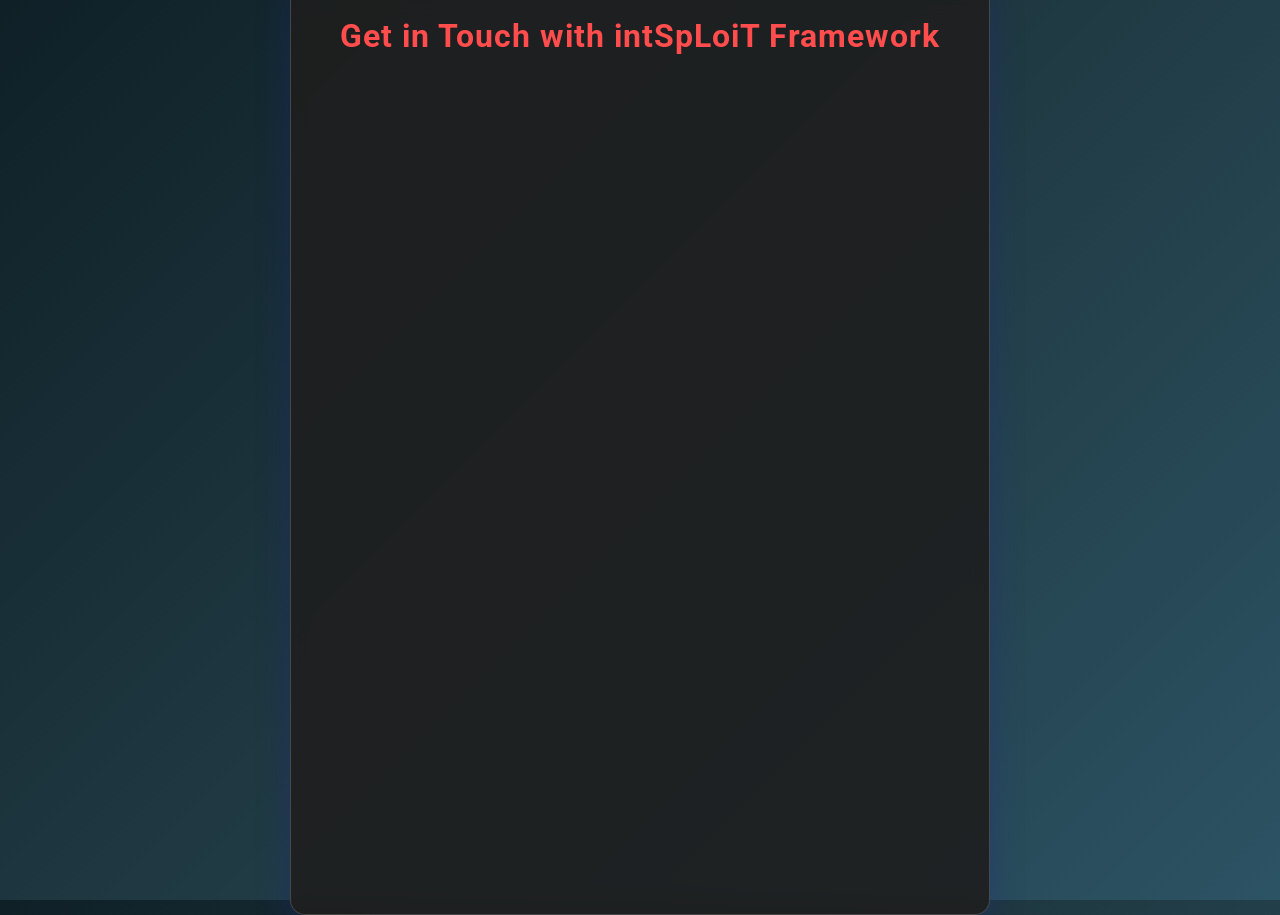
<file: contact.html>
<!DOCTYPE html>
<html lang="en">
<head>
  <meta charset="UTF-8">
  <meta name="viewport" content="width=device-width, initial-scale=1.0">
  <title>Contact - intSpLoiT Framework</title>
  <!-- Google Font -->
  <link href="https://fonts.googleapis.com/css2?family=Roboto:wght@300;400;700&display=swap" rel="stylesheet">
  <style>
    * {
      margin: 0;
      padding: 0;
      box-sizing: border-box;
    }

    body {
      background: linear-gradient(135deg, #0f2027, #203a43, #2c5364);
      color: #ffffff;
      font-family: 'Roboto', sans-serif;
      display: flex;
      justify-content: center;
      align-items: center;
      height: 100vh;
    }

    .form-container {
      background: rgba(30, 30, 30, 0.9);
      padding: 30px;
      border-radius: 15px;
      box-shadow: 0 8px 32px 0 rgba( 31, 38, 135, 0.37 );
      backdrop-filter: blur(8px);
      -webkit-backdrop-filter: blur(8px);
      border: 1px solid rgba(255, 255, 255, 0.18);
      width: 90%;
      max-width: 700px;
      animation: fadeIn 1.5s ease-in-out;
    }

    h2 {
      text-align: center;
      color: #ff4d4d;
      font-weight: 700;
      margin-bottom: 25px;
      font-size: 2em;
      letter-spacing: 1px;
    }

    iframe {
      width: 100%;
      height: 800px;
      border: none;
      border-radius: 10px;
      transition: transform 0.3s ease-in-out;
    }

    iframe:hover {
      transform: scale(1.02);
    }

    @keyframes fadeIn {
      from {
        opacity: 0;
        transform: translateY(20px);
      }
      to {
        opacity: 1;
        transform: translateY(0);
      }
    }

    @media (max-width: 768px) {
      h2 {
        font-size: 1.5em;
      }
      iframe {
        height: 600px;
      }
    }
  </style>
</head>
<body>

  <div class="form-container">
    <h2>Get in Touch with intSpLoiT Framework</h2>
    <iframe src="https://forms.gle/FpqZ79rwjeQk3G7h7">Loading…</iframe>
  </div>

</body>
</html>
</file>
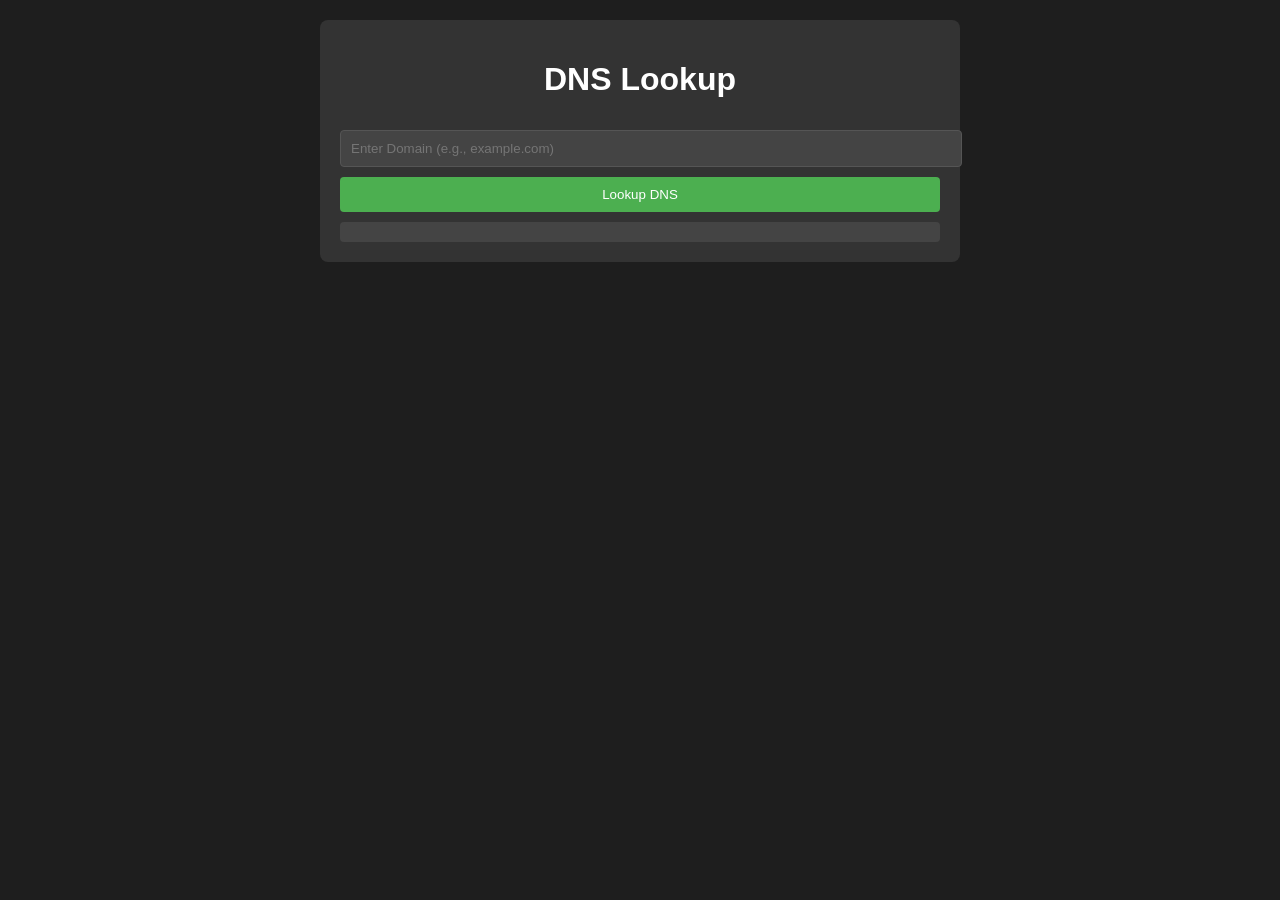
<file: dns_lookup.html>
<!DOCTYPE html>
<html lang="en">
<head>
    <meta charset="UTF-8">
    <meta name="viewport" content="width=device-width, initial-scale=1.0">
    <title>DNS Lookup</title>
    <style>
        body {
            font-family: Arial, sans-serif;
            background-color: #1e1e1e;
            color: white;
            margin: 0;
            padding: 20px;
        }
        .container {
            max-width: 600px;
            margin: 0 auto;
            background-color: #333;
            padding: 20px;
            border-radius: 8px;
        }
        h1 {
            text-align: center;
        }
        input[type="text"] {
            width: 100%;
            padding: 10px;
            margin: 10px 0;
            border-radius: 4px;
            border: 1px solid #555;
            color: #fff;
            background-color: #444;
        }
        button {
            width: 100%;
            padding: 10px;
            background-color: #4CAF50;
            border: none;
            border-radius: 4px;
            color: white;
            cursor: pointer;
        }
        button:hover {
            background-color: #45a049;
        }
        .result {
            background-color: #444;
            padding: 10px;
            margin-top: 10px;
            border-radius: 4px;
        }
    </style>
</head>
<body>

<div class="container">
    <h1>DNS Lookup</h1>
    <input type="text" id="dns" placeholder="Enter Domain (e.g., example.com)" />
    <button onclick="lookupDNS()">Lookup DNS</button>
    <div id="dnsResult" class="result"></div>
</div>

<script>
    async function lookupDNS() {
        const domain = document.getElementById("dns").value;
        if (domain === "") {
            alert("Please enter a domain.");
            return;
        }

        const url = `https://osint.sh/dns/?target=${domain}`;
        try {
            const response = await fetch(url);
            const data = await response.json();
            document.getElementById("dnsResult").textContent = JSON.stringify(data, null, 2);
        } catch (error) {
            document.getElementById("dnsResult").textContent = "Error fetching DNS data.";
        }
    }
</script>

</body>
</html>
</file>
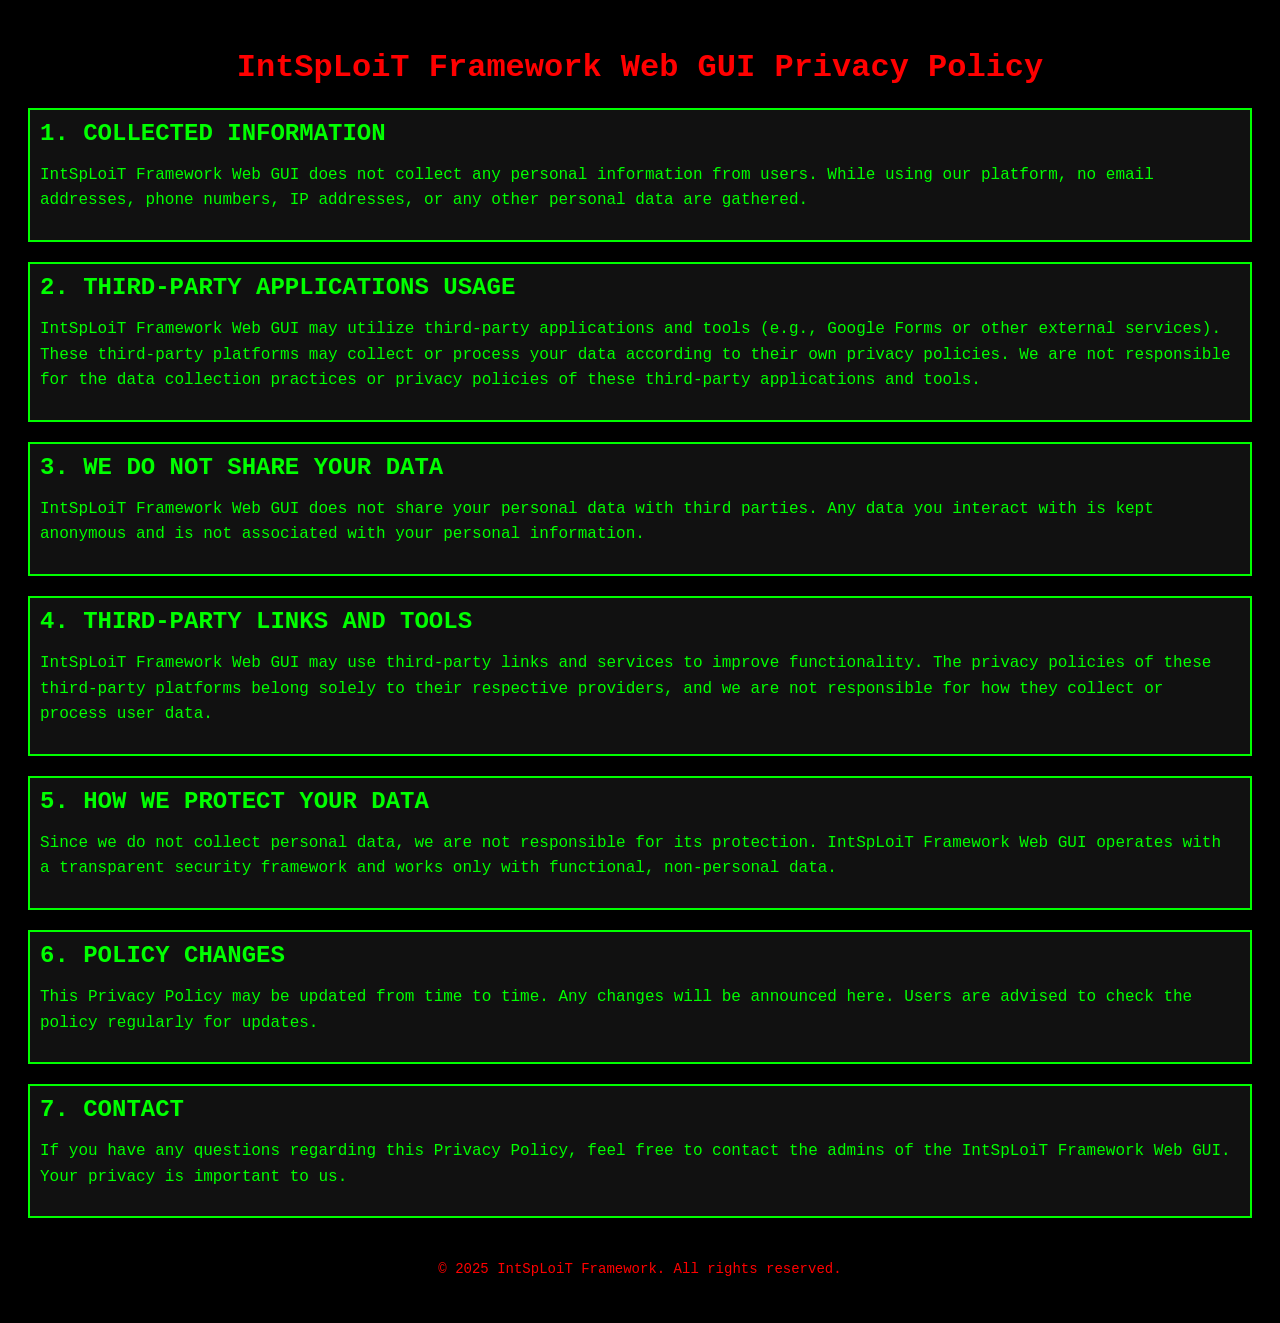
<file: privacy_policy.html>
<!DOCTYPE html>
<html lang="en">
<head>
    <meta charset="UTF-8">
    <meta name="viewport" content="width=device-width, initial-scale=1.0">
    <title>IntSpLoiT Framework Web GUI Privacy Policy</title>
    <style>
        body {
            background-color: black;
            color: #00FF00;
            font-family: "Courier New", Courier, monospace;
            padding: 20px;
        }
        h1, h2 {
            text-align: center;
            color: #FF0000;
        }
        p {
            line-height: 1.6;
        }
        .content {
            border: 2px solid #00FF00;
            padding: 10px;
            margin-bottom: 20px;
            background-color: #111111;
        }
        .header {
            font-size: 24px;
            font-weight: bold;
            text-transform: uppercase;
            margin-bottom: 10px;
        }
        .footer {
            font-size: 14px;
            text-align: center;
            margin-top: 40px;
            color: #FF0000;
        }
    </style>
</head>
<body>
    <h1>IntSpLoiT Framework Web GUI Privacy Policy</h1>
    
    <div class="content">
        <div class="header">1. Collected Information</div>
        <p>IntSpLoiT Framework Web GUI does not collect any personal information from users. While using our platform, no email addresses, phone numbers, IP addresses, or any other personal data are gathered.</p>
    </div>

    <div class="content">
        <div class="header">2. Third-Party Applications Usage</div>
        <p>IntSpLoiT Framework Web GUI may utilize third-party applications and tools (e.g., Google Forms or other external services). These third-party platforms may collect or process your data according to their own privacy policies. We are not responsible for the data collection practices or privacy policies of these third-party applications and tools.</p>
    </div>

    <div class="content">
        <div class="header">3. We Do Not Share Your Data</div>
        <p>IntSpLoiT Framework Web GUI does not share your personal data with third parties. Any data you interact with is kept anonymous and is not associated with your personal information.</p>
    </div>

    <div class="content">
        <div class="header">4. Third-Party Links and Tools</div>
        <p>IntSpLoiT Framework Web GUI may use third-party links and services to improve functionality. The privacy policies of these third-party platforms belong solely to their respective providers, and we are not responsible for how they collect or process user data.</p>
    </div>

    <div class="content">
        <div class="header">5. How We Protect Your Data</div>
        <p>Since we do not collect personal data, we are not responsible for its protection. IntSpLoiT Framework Web GUI operates with a transparent security framework and works only with functional, non-personal data.</p>
    </div>

    <div class="content">
        <div class="header">6. Policy Changes</div>
        <p>This Privacy Policy may be updated from time to time. Any changes will be announced here. Users are advised to check the policy regularly for updates.</p>
    </div>

    <div class="content">
        <div class="header">7. Contact</div>
        <p>If you have any questions regarding this Privacy Policy, feel free to contact the admins of the IntSpLoiT Framework Web GUI. Your privacy is important to us.</p>
    </div>

    <div class="footer">
        <p>© 2025 IntSpLoiT Framework. All rights reserved.</p>
    </div>
</body>
</html>
</file>
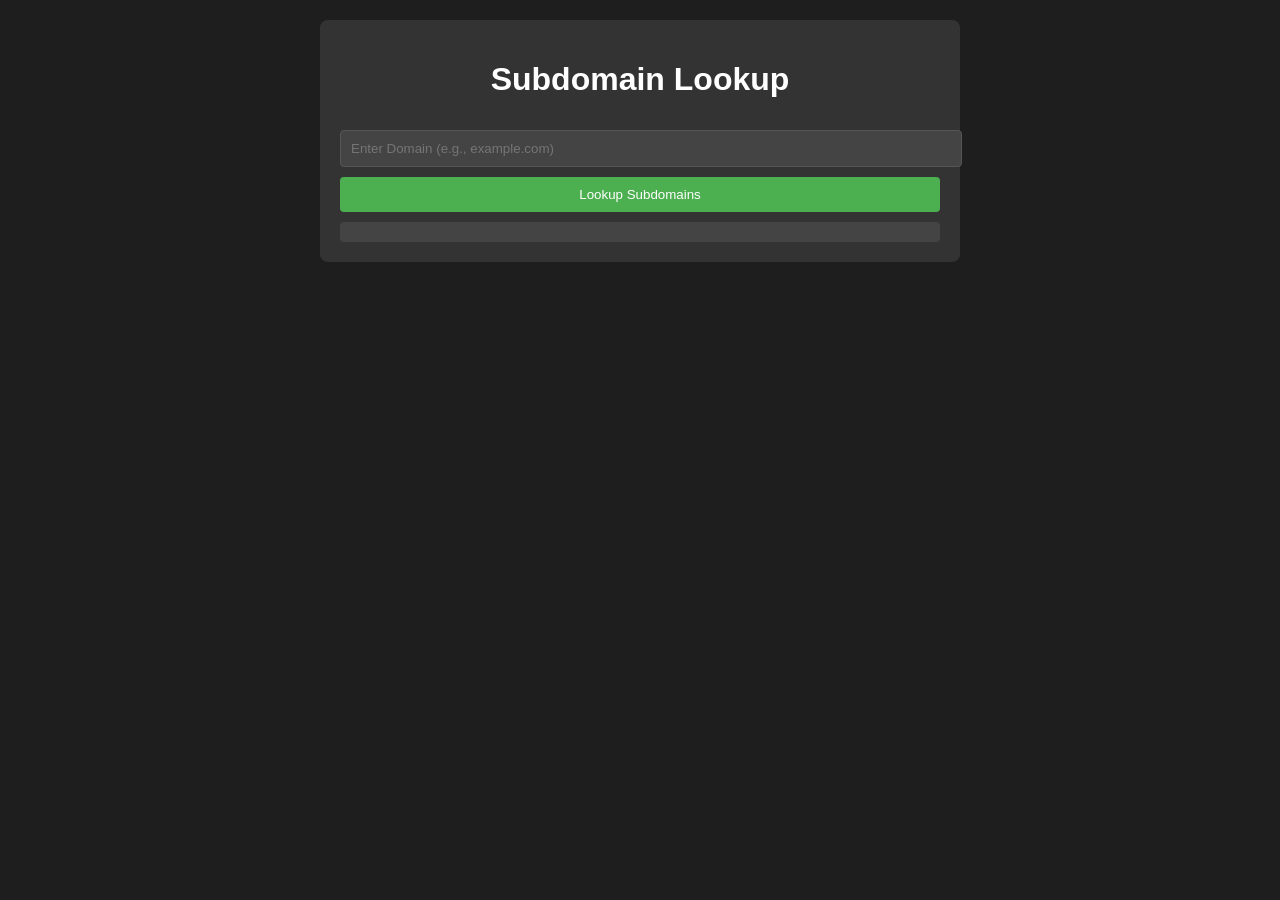
<file: subdomain_lookup.html>
<!DOCTYPE html>
<html lang="en">
<head>
    <meta charset="UTF-8">
    <meta name="viewport" content="width=device-width, initial-scale=1.0">
    <title>Subdomain Lookup</title>
    <style>
        body {
            font-family: Arial, sans-serif;
            background-color: #1e1e1e;
            color: white;
            margin: 0;
            padding: 20px;
        }
        .container {
            max-width: 600px;
            margin: 0 auto;
            background-color: #333;
            padding: 20px;
            border-radius: 8px;
        }
        h1 {
            text-align: center;
        }
        input[type="text"] {
            width: 100%;
            padding: 10px;
            margin: 10px 0;
            border-radius: 4px;
            border: 1px solid #555;
            color: #fff;
            background-color: #444;
        }
        button {
            width: 100%;
            padding: 10px;
            background-color: #4CAF50;
            border: none;
            border-radius: 4px;
            color: white;
            cursor: pointer;
        }
        button:hover {
            background-color: #45a049;
        }
        .result {
            background-color: #444;
            padding: 10px;
            margin-top: 10px;
            border-radius: 4px;
        }
    </style>
</head>
<body>

<div class="container">
    <h1>Subdomain Lookup</h1>
    <input type="text" id="subdomain" placeholder="Enter Domain (e.g., example.com)" />
    <button onclick="lookupSubdomain()">Lookup Subdomains</button>
    <div id="subdomainResult" class="result"></div>
</div>

<script>
    async function lookupSubdomain() {
        const domain = document.getElementById("subdomain").value;
        if (domain === "") {
            alert("Please enter a domain.");
            return;
        }

        const url = `https://osint.sh/subdomain/?target=${domain}`;
        try {
            const response = await fetch(url);
            const data = await response.json();
            document.getElementById("subdomainResult").textContent = JSON.stringify(data, null, 2);
        } catch (error) {
            document.getElementById("subdomainResult").textContent = "Error fetching subdomain data.";
        }
    }
</script>

</body>
</html>
</file>
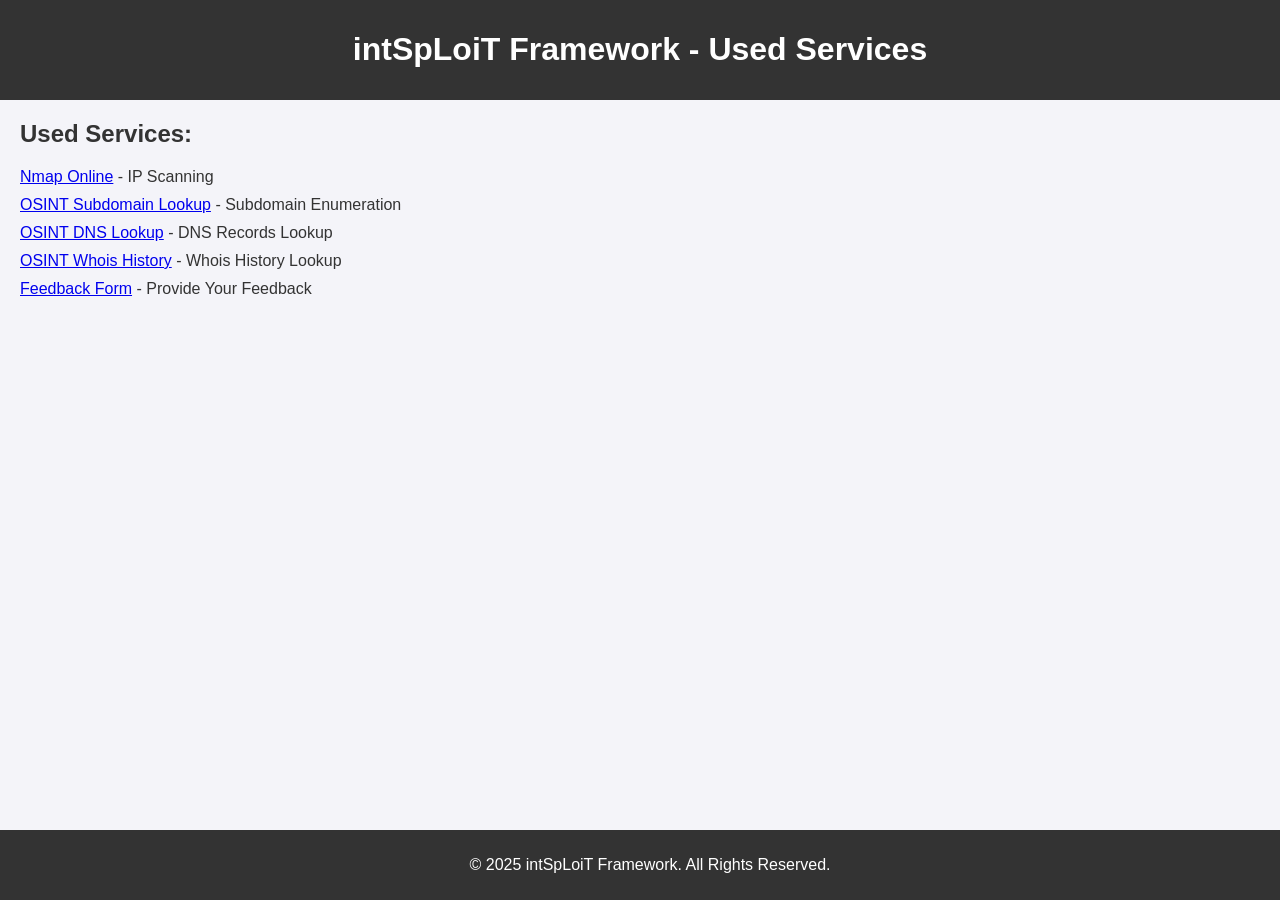
<file: used_services.html>
<!DOCTYPE html>
<html lang="en">
<head>
    <meta charset="UTF-8">
    <meta name="viewport" content="width=device-width, initial-scale=1.0">
    <title>Used Services - intSpLoiT Framework</title>
    <style>
        body {
            font-family: Arial, sans-serif;
            background-color: #f4f4f9;
            color: #333;
            margin: 0;
            padding: 0;
        }
        header {
            background-color: #333;
            color: white;
            padding: 10px 0;
            text-align: center;
        }
        h2 {
            color: #333;
        }
        .services-list {
            margin: 20px;
        }
        .services-list ul {
            list-style-type: none;
            padding-left: 0;
        }
        .services-list li {
            margin: 10px 0;
            font-size: 16px;
        }
        footer {
            background-color: #333;
            color: white;
            text-align: center;
            padding: 10px;
            position: fixed;
            width: 100%;
            bottom: 0;
        }
        iframe {
            width: 100%;
            height: 700px;
            border: none;
        }
    </style>
</head>
<body>

<header>
    <h1>intSpLoiT Framework - Used Services</h1>
</header>

<div class="services-list">
    <h2>Used Services:</h2>
    <ul>
        <li><a href="https://nmap.online" target="_blank">Nmap Online</a> - IP Scanning</li>
        <li><a href="https://osint.sh/subdomain/" target="_blank">OSINT Subdomain Lookup</a> - Subdomain Enumeration</li>
        <li><a href="https://osint.sh/dns/" target="_blank">OSINT DNS Lookup</a> - DNS Records Lookup</li>
        <li><a href="https://osint.sh/whoishistory/" target="_blank">OSINT Whois History</a> - Whois History Lookup</li>
        <li><a href="https://docs.google.com/forms/" target="_blank">Feedback Form</a> - Provide Your Feedback</li>
    </ul>
</div>

<footer>
    <p>&copy; 2025 intSpLoiT Framework. All Rights Reserved.</p>
</footer>

</body>
</html>
</file>
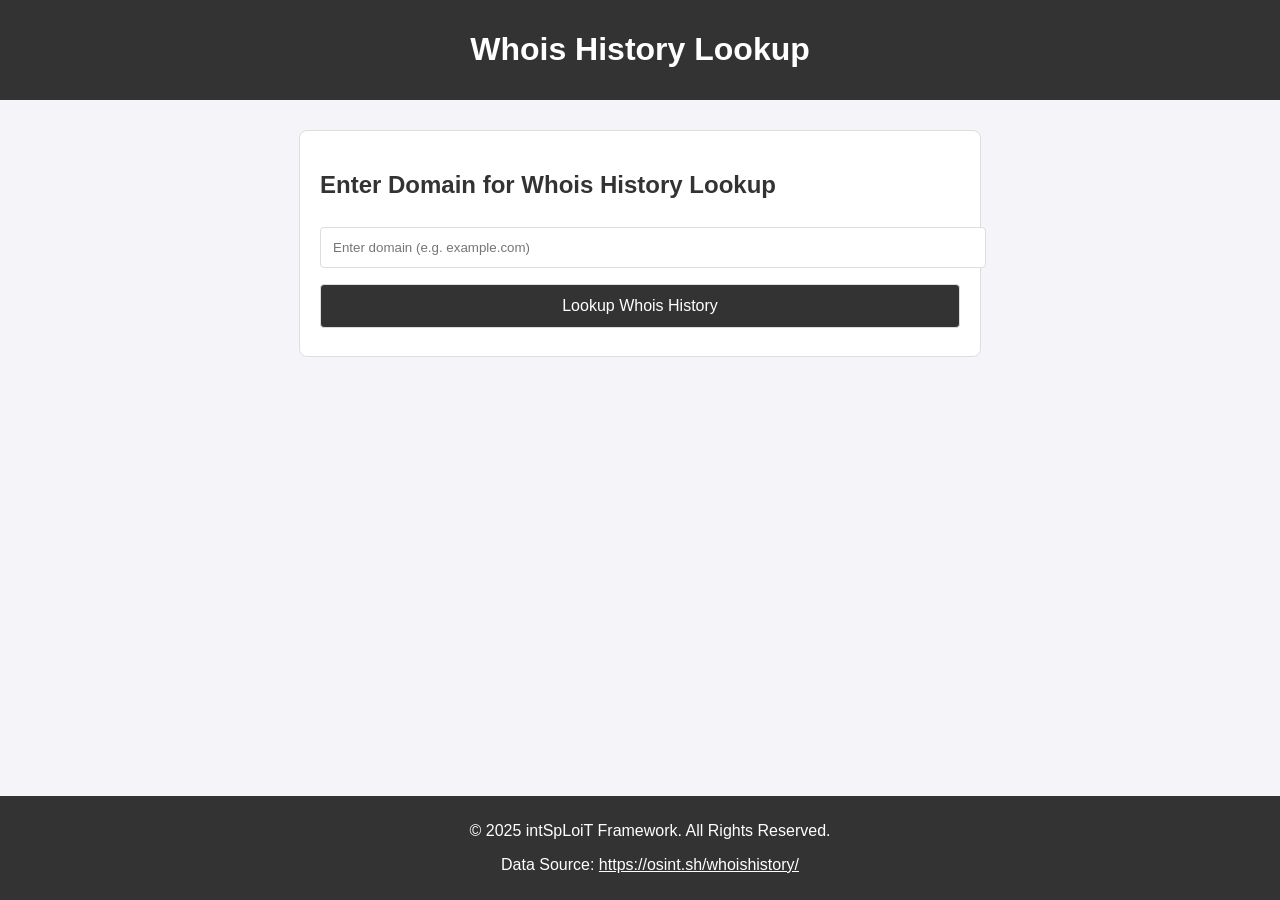
<file: whois_history.html>
<!DOCTYPE html>
<html lang="en">
<head>
    <meta charset="UTF-8">
    <meta name="viewport" content="width=device-width, initial-scale=1.0">
    <title>Whois History Lookup - intSpLoiT Framework</title>
    <style>
        body {
            font-family: Arial, sans-serif;
            background-color: #f4f4f9;
            color: #333;
            margin: 0;
            padding: 0;
        }
        header {
            background-color: #333;
            color: white;
            padding: 10px 0;
            text-align: center;
        }
        h2 {
            color: #333;
        }
        .form-container {
            margin-top: 30px;
            padding: 20px;
            background-color: #fff;
            border: 1px solid #ddd;
            border-radius: 8px;
            width: 50%;
            margin-left: auto;
            margin-right: auto;
        }
        input[type="text"], button {
            width: 100%;
            padding: 12px;
            margin: 8px 0;
            border: 1px solid #ddd;
            border-radius: 4px;
        }
        button {
            background-color: #333;
            color: white;
            font-size: 16px;
            cursor: pointer;
        }
        button:hover {
            background-color: #555;
        }
        #whoisHistoryResult {
            margin-top: 20px;
            padding: 20px;
            background-color: #e7e7e7;
            border: 1px solid #ddd;
            border-radius: 8px;
        }
        footer {
            background-color: #333;
            color: white;
            text-align: center;
            padding: 10px;
            position: fixed;
            width: 100%;
            bottom: 0;
        }
    </style>
</head>
<body>

<header>
    <h1>Whois History Lookup</h1>
</header>

<div class="form-container">
    <h2>Enter Domain for Whois History Lookup</h2>
    <form id="whoisForm">
        <input type="text" id="domain" placeholder="Enter domain (e.g. example.com)" required>
        <button type="submit">Lookup Whois History</button>
    </form>

    <div id="whoisHistoryResult" style="display:none;">
        <h3>Whois History Results:</h3>
        <pre id="resultContent"></pre>
    </div>
</div>

<footer>
    <p>&copy; 2025 intSpLoiT Framework. All Rights Reserved.</p>
    <p>Data Source: <a href="https://osint.sh/whoishistory/" target="_blank" style="color: white;">https://osint.sh/whoishistory/</a></p>
</footer>

<script>
    document.getElementById('whoisForm').addEventListener('submit', function(e) {
        e.preventDefault();

        let domain = document.getElementById('domain').value;
        let apiUrl = 'https://osint.sh/whoishistory/' + domain;

        fetch(apiUrl)
            .then(response => response.json())
            .then(data => {
                let resultContent = document.getElementById('resultContent');
                let whoisResult = JSON.stringify(data, null, 2); // Pretty-print the response
                resultContent.textContent = whoisResult;
                document.getElementById('whoisHistoryResult').style.display = 'block';
            })
            .catch(error => {
                document.getElementById('whoisHistoryResult').style.display = 'none';
                alert("Error retrieving Whois history. Please check the domain or try again later.");
            });
    });
</script>

</body>
</html>
</file>
